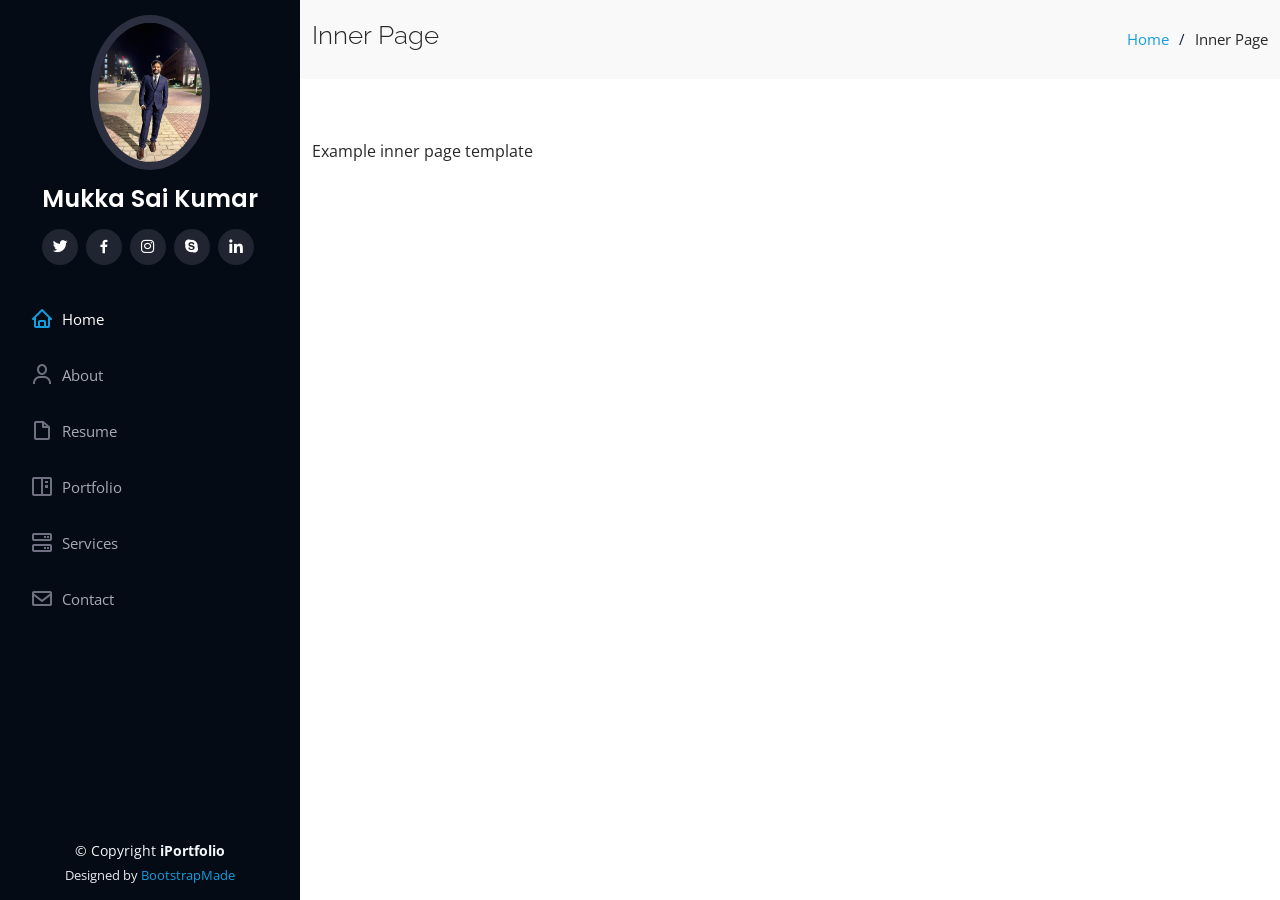
<file: inner-page.html>
<!DOCTYPE html>
<html lang="en">

<head>
  <meta charset="utf-8">
  <meta content="width=device-width, initial-scale=1.0" name="viewport">

  <title>Inner Page - iPortfolio Bootstrap Template</title>
  <meta content="" name="description">
  <meta content="" name="keywords">

  <!-- Favicons -->
  <link href="assets/img/favicon.png" rel="icon">
  <link href="assets/img/apple-touch-icon.png" rel="apple-touch-icon">

  <!-- Google Fonts -->
  <link href="https://fonts.googleapis.com/css?family=Open+Sans:300,300i,400,400i,600,600i,700,700i|Raleway:300,300i,400,400i,500,500i,600,600i,700,700i|Poppins:300,300i,400,400i,500,500i,600,600i,700,700i" rel="stylesheet">

  <!-- Vendor CSS Files -->
  <link href="assets/vendor/aos/aos.css" rel="stylesheet">
  <link href="assets/vendor/bootstrap/css/bootstrap.min.css" rel="stylesheet">
  <link href="assets/vendor/bootstrap-icons/bootstrap-icons.css" rel="stylesheet">
  <link href="assets/vendor/boxicons/css/boxicons.min.css" rel="stylesheet">
  <link href="assets/vendor/glightbox/css/glightbox.min.css" rel="stylesheet">
  <link href="assets/vendor/swiper/swiper-bundle.min.css" rel="stylesheet">

  <!-- Template Main CSS File -->
  <link href="assets/css/style.css" rel="stylesheet">

  <!-- =======================================================
  * Template Name: iPortfolio - v3.7.0
  * Template URL: https://bootstrapmade.com/iportfolio-bootstrap-portfolio-websites-template/
  * Author: BootstrapMade.com
  * License: https://bootstrapmade.com/license/
  ======================================================== -->
</head>

<body>

  <!-- ======= Mobile nav toggle button ======= -->
  <i class="bi bi-list mobile-nav-toggle d-xl-none"></i>

  <!-- ======= Header ======= -->
  <header id="header">
    <div class="d-flex flex-column">

      <div class="profile">
        <img src="assets/img/profile-img.jpg" alt="" class="img-fluid rounded-circle">
        <h1 class="text-light"><a href="index.html">Mukka Sai Kumar</a></h1>
        <div class="social-links mt-3 text-center">
          <a href="#" class="twitter"><i class="bx bxl-twitter"></i></a>
          <a href="#" class="facebook"><i class="bx bxl-facebook"></i></a>
          <a href="#" class="instagram"><i class="bx bxl-instagram"></i></a>
          <a href="#" class="google-plus"><i class="bx bxl-skype"></i></a>
          <a href="#" class="linkedin"><i class="bx bxl-linkedin"></i></a>
        </div>
      </div>

      <nav id="navbar" class="nav-menu navbar">
        <ul>
          <li><a href="#hero" class="nav-link scrollto active"><i class="bx bx-home"></i> <span>Home</span></a></li>
          <li><a href="#about" class="nav-link scrollto"><i class="bx bx-user"></i> <span>About</span></a></li>
          <li><a href="#resume" class="nav-link scrollto"><i class="bx bx-file-blank"></i> <span>Resume</span></a></li>
          <li><a href="#portfolio" class="nav-link scrollto"><i class="bx bx-book-content"></i> <span>Portfolio</span></a></li>
          <li><a href="#services" class="nav-link scrollto"><i class="bx bx-server"></i> <span>Services</span></a></li>
          <li><a href="#contact" class="nav-link scrollto"><i class="bx bx-envelope"></i> <span>Contact</span></a></li>
        </ul>
      </nav><!-- .nav-menu -->
    </div>
  </header><!-- End Header -->

  <main id="main">

    <!-- ======= Breadcrumbs ======= -->
    <section class="breadcrumbs">
      <div class="container">

        <div class="d-flex justify-content-between align-items-center">
          <h2>Inner Page</h2>
          <ol>
            <li><a href="index.html">Home</a></li>
            <li>Inner Page</li>
          </ol>
        </div>

      </div>
    </section><!-- End Breadcrumbs -->

    <section class="inner-page">
      <div class="container">
        <p>
          Example inner page template
        </p>
      </div>
    </section>

  </main><!-- End #main -->

  <!-- ======= Footer ======= -->
  <footer id="footer">
    <div class="container">
      <div class="copyright">
        &copy; Copyright <strong><span>iPortfolio</span></strong>
      </div>
      <div class="credits">
        <!-- All the links in the footer should remain intact. -->
        <!-- You can delete the links only if you purchased the pro version. -->
        <!-- Licensing information: https://bootstrapmade.com/license/ -->
        <!-- Purchase the pro version with working PHP/AJAX contact form: https://bootstrapmade.com/iportfolio-bootstrap-portfolio-websites-template/ -->
        Designed by <a href="https://bootstrapmade.com/">BootstrapMade</a>
      </div>
    </div>
  </footer><!-- End  Footer -->

  <a href="#" class="back-to-top d-flex align-items-center justify-content-center"><i class="bi bi-arrow-up-short"></i></a>

  <!-- Vendor JS Files -->
  <script src="assets/vendor/purecounter/purecounter.js"></script>
  <script src="assets/vendor/aos/aos.js"></script>
  <script src="assets/vendor/bootstrap/js/bootstrap.bundle.min.js"></script>
  <script src="assets/vendor/glightbox/js/glightbox.min.js"></script>
  <script src="assets/vendor/isotope-layout/isotope.pkgd.min.js"></script>
  <script src="assets/vendor/swiper/swiper-bundle.min.js"></script>
  <script src="assets/vendor/typed.js/typed.min.js"></script>
  <script src="assets/vendor/waypoints/noframework.waypoints.js"></script>
  <script src="assets/vendor/php-email-form/validate.js"></script>

  <!-- Template Main JS File -->
  <script src="assets/js/main.js"></script>

</body>

</html>
</file>
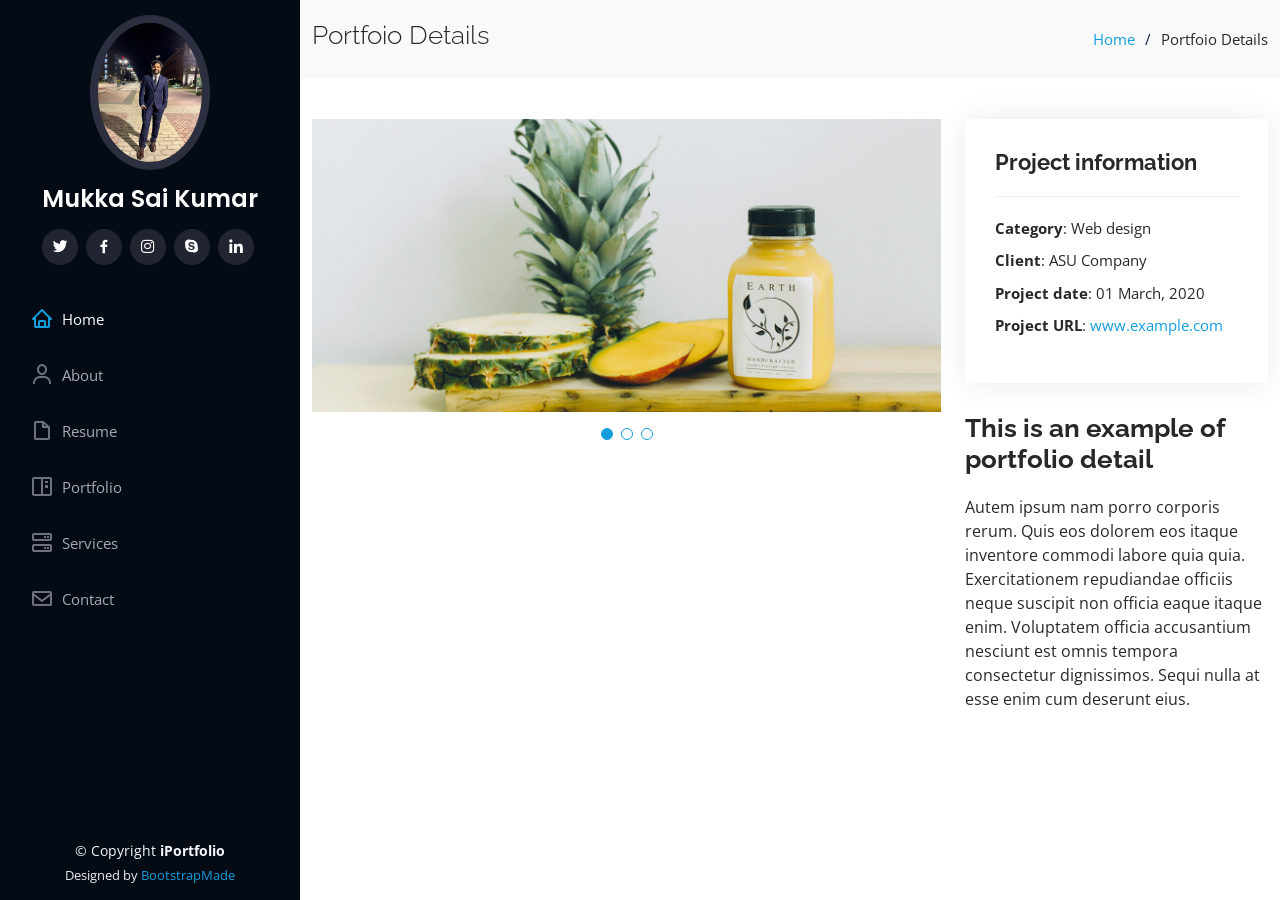
<file: portfolio-details.html>
<!DOCTYPE html>
<html lang="en">

<head>
  <meta charset="utf-8">
  <meta content="width=device-width, initial-scale=1.0" name="viewport">

  <title>Portfolio Details - iPortfolio Bootstrap Template</title>
  <meta content="" name="description">
  <meta content="" name="keywords">

  <!-- Favicons -->
  <link href="assets/img/favicon.png" rel="icon">
  <link href="assets/img/apple-touch-icon.png" rel="apple-touch-icon">

  <!-- Google Fonts -->
  <link href="https://fonts.googleapis.com/css?family=Open+Sans:300,300i,400,400i,600,600i,700,700i|Raleway:300,300i,400,400i,500,500i,600,600i,700,700i|Poppins:300,300i,400,400i,500,500i,600,600i,700,700i" rel="stylesheet">

  <!-- Vendor CSS Files -->
  <link href="assets/vendor/aos/aos.css" rel="stylesheet">
  <link href="assets/vendor/bootstrap/css/bootstrap.min.css" rel="stylesheet">
  <link href="assets/vendor/bootstrap-icons/bootstrap-icons.css" rel="stylesheet">
  <link href="assets/vendor/boxicons/css/boxicons.min.css" rel="stylesheet">
  <link href="assets/vendor/glightbox/css/glightbox.min.css" rel="stylesheet">
  <link href="assets/vendor/swiper/swiper-bundle.min.css" rel="stylesheet">

  <!-- Template Main CSS File -->
  <link href="assets/css/style.css" rel="stylesheet">

  <!-- =======================================================
  * Template Name: iPortfolio - v3.7.0
  * Template URL: https://bootstrapmade.com/iportfolio-bootstrap-portfolio-websites-template/
  * Author: BootstrapMade.com
  * License: https://bootstrapmade.com/license/
  ======================================================== -->
</head>

<body>

  <!-- ======= Mobile nav toggle button ======= -->
  <i class="bi bi-list mobile-nav-toggle d-xl-none"></i>

  <!-- ======= Header ======= -->
  <header id="header">
    <div class="d-flex flex-column">

      <div class="profile">
        <img src="assets/img/profile-img.jpg" alt="" class="img-fluid rounded-circle">
        <h1 class="text-light"><a href="index.html">Mukka Sai Kumar</a></h1>
        <div class="social-links mt-3 text-center">
          <a href="#" class="twitter"><i class="bx bxl-twitter"></i></a>
          <a href="#" class="facebook"><i class="bx bxl-facebook"></i></a>
          <a href="#" class="instagram"><i class="bx bxl-instagram"></i></a>
          <a href="#" class="google-plus"><i class="bx bxl-skype"></i></a>
          <a href="#" class="linkedin"><i class="bx bxl-linkedin"></i></a>
        </div>
      </div>

      <nav id="navbar" class="nav-menu navbar">
        <ul>
          <li><a href="#hero" class="nav-link scrollto active"><i class="bx bx-home"></i> <span>Home</span></a></li>
          <li><a href="#about" class="nav-link scrollto"><i class="bx bx-user"></i> <span>About</span></a></li>
          <li><a href="#resume" class="nav-link scrollto"><i class="bx bx-file-blank"></i> <span>Resume</span></a></li>
          <li><a href="#portfolio" class="nav-link scrollto"><i class="bx bx-book-content"></i> <span>Portfolio</span></a></li>
          <li><a href="#services" class="nav-link scrollto"><i class="bx bx-server"></i> <span>Services</span></a></li>
          <li><a href="#contact" class="nav-link scrollto"><i class="bx bx-envelope"></i> <span>Contact</span></a></li>
        </ul>
      </nav><!-- .nav-menu -->
    </div>
  </header><!-- End Header -->

  <main id="main">

    <!-- ======= Breadcrumbs ======= -->
    <section id="breadcrumbs" class="breadcrumbs">
      <div class="container">

        <div class="d-flex justify-content-between align-items-center">
          <h2>Portfoio Details</h2>
          <ol>
            <li><a href="index.html">Home</a></li>
            <li>Portfoio Details</li>
          </ol>
        </div>

      </div>
    </section><!-- End Breadcrumbs -->

    <!-- ======= Portfolio Details Section ======= -->
    <section id="portfolio-details" class="portfolio-details">
      <div class="container">

        <div class="row gy-4">

          <div class="col-lg-8">
            <div class="portfolio-details-slider swiper">
              <div class="swiper-wrapper align-items-center">

                <div class="swiper-slide">
                  <img src="assets/img/portfolio/portfolio-details-1.jpg" alt="">
                </div>

                <div class="swiper-slide">
                  <img src="assets/img/portfolio/portfolio-details-2.jpg" alt="">
                </div>

                <div class="swiper-slide">
                  <img src="assets/img/portfolio/portfolio-details-3.jpg" alt="">
                </div>

              </div>
              <div class="swiper-pagination"></div>
            </div>
          </div>

          <div class="col-lg-4">
            <div class="portfolio-info">
              <h3>Project information</h3>
              <ul>
                <li><strong>Category</strong>: Web design</li>
                <li><strong>Client</strong>: ASU Company</li>
                <li><strong>Project date</strong>: 01 March, 2020</li>
                <li><strong>Project URL</strong>: <a href="#">www.example.com</a></li>
              </ul>
            </div>
            <div class="portfolio-description">
              <h2>This is an example of portfolio detail</h2>
              <p>
                Autem ipsum nam porro corporis rerum. Quis eos dolorem eos itaque inventore commodi labore quia quia. Exercitationem repudiandae officiis neque suscipit non officia eaque itaque enim. Voluptatem officia accusantium nesciunt est omnis tempora consectetur dignissimos. Sequi nulla at esse enim cum deserunt eius.
              </p>
            </div>
          </div>

        </div>

      </div>
    </section><!-- End Portfolio Details Section -->

  </main><!-- End #main -->

  <!-- ======= Footer ======= -->
  <footer id="footer">
    <div class="container">
      <div class="copyright">
        &copy; Copyright <strong><span>iPortfolio</span></strong>
      </div>
      <div class="credits">
        <!-- All the links in the footer should remain intact. -->
        <!-- You can delete the links only if you purchased the pro version. -->
        <!-- Licensing information: https://bootstrapmade.com/license/ -->
        <!-- Purchase the pro version with working PHP/AJAX contact form: https://bootstrapmade.com/iportfolio-bootstrap-portfolio-websites-template/ -->
        Designed by <a href="https://bootstrapmade.com/">BootstrapMade</a>
      </div>
    </div>
  </footer><!-- End  Footer -->

  <a href="#" class="back-to-top d-flex align-items-center justify-content-center"><i class="bi bi-arrow-up-short"></i></a>

  <!-- Vendor JS Files -->
  <script src="assets/vendor/purecounter/purecounter.js"></script>
  <script src="assets/vendor/aos/aos.js"></script>
  <script src="assets/vendor/bootstrap/js/bootstrap.bundle.min.js"></script>
  <script src="assets/vendor/glightbox/js/glightbox.min.js"></script>
  <script src="assets/vendor/isotope-layout/isotope.pkgd.min.js"></script>
  <script src="assets/vendor/swiper/swiper-bundle.min.js"></script>
  <script src="assets/vendor/typed.js/typed.min.js"></script>
  <script src="assets/vendor/waypoints/noframework.waypoints.js"></script>
  <script src="assets/vendor/php-email-form/validate.js"></script>

  <!-- Template Main JS File -->
  <script src="assets/js/main.js"></script>

</body>

</html>
</file>
<file: assets/css/style.css>
/**
* Template Name: iPortfolio - v3.7.0
* Template URL: https://bootstrapmade.com/iportfolio-bootstrap-portfolio-websites-template/
* Author: BootstrapMade.com
* License: https://bootstrapmade.com/license/
*/

/*--------------------------------------------------------------
# General
--------------------------------------------------------------*/
body {
  font-family: "Open Sans", sans-serif;
  color: #272829;
}

a {
  color: #149ddd;
  text-decoration: none;
}

a:hover {
  color: #37b3ed;
  text-decoration: none;
}

h1, h2, h3, h4, h5, h6 {
  font-family: "Raleway", sans-serif;
}

/*--------------------------------------------------------------
# Back to top button
--------------------------------------------------------------*/
.back-to-top {
  position: fixed;
  visibility: hidden;
  opacity: 0;
  right: 15px;
  bottom: 15px;
  z-index: 996;
  background: #149ddd;
  width: 40px;
  height: 40px;
  border-radius: 50px;
  transition: all 0.4s;
}
.back-to-top i {
  font-size: 28px;
  color: #fff;
  line-height: 0;
}
.back-to-top:hover {
  background: #2eafec;
  color: #fff;
}
.back-to-top.active {
  visibility: visible;
  opacity: 1;
}

/*--------------------------------------------------------------
# Header
--------------------------------------------------------------*/
#header {
  position: fixed;
  top: 0;
  left: 0;
  bottom: 0;
  width: 300px;
  transition: all ease-in-out 0.5s;
  z-index: 9997;
  transition: all 0.5s;
  padding: 0 15px;
  background: #040b14;
  overflow-y: auto;
}
#header .profile img {
  margin: 15px auto;
  display: block;
  width: 120px;
  border: 8px solid #2c2f3f;
}
#header .profile h1 {
  font-size: 24px;
  margin: 0;
  padding: 0;
  font-weight: 600;
  -moz-text-align-last: center;
  text-align-last: center;
  font-family: "Poppins", sans-serif;
}
#header .profile h1 a, #header .profile h1 a:hover {
  color: #fff;
  text-decoration: none;
}
#header .profile .social-links a {
  font-size: 18px;
  display: inline-block;
  background: #212431;
  color: #fff;
  line-height: 1;
  padding: 8px 0;
  margin-right: 4px;
  border-radius: 50%;
  text-align: center;
  width: 36px;
  height: 36px;
  transition: 0.3s;
}
#header .profile .social-links a:hover {
  background: #149ddd;
  color: #fff;
  text-decoration: none;
}

#main {
  margin-left: 300px;
}

@media (max-width: 1199px) {
  #header {
    left: -300px;
  }

  #main {
    margin-left: 0;
  }
}
/*--------------------------------------------------------------
# Navigation Menu
--------------------------------------------------------------*/
/* Desktop Navigation */
.nav-menu {
  padding: 30px 0 0 0;
}
.nav-menu * {
  margin: 0;
  padding: 0;
  list-style: none;
}
.nav-menu > ul > li {
  position: relative;
  white-space: nowrap;
}
.nav-menu a, .nav-menu a:focus {
  display: flex;
  align-items: center;
  color: #a8a9b4;
  padding: 12px 15px;
  margin-bottom: 8px;
  transition: 0.3s;
  font-size: 15px;
}
.nav-menu a i, .nav-menu a:focus i {
  font-size: 24px;
  padding-right: 8px;
  color: #6f7180;
}
.nav-menu a:hover, .nav-menu .active, .nav-menu .active:focus, .nav-menu li:hover > a {
  text-decoration: none;
  color: #fff;
}
.nav-menu a:hover i, .nav-menu .active i, .nav-menu .active:focus i, .nav-menu li:hover > a i {
  color: #149ddd;
}

/* Mobile Navigation */
.mobile-nav-toggle {
  position: fixed;
  right: 15px;
  top: 15px;
  z-index: 9998;
  border: 0;
  font-size: 24px;
  transition: all 0.4s;
  outline: none !important;
  background-color: #149ddd;
  color: #fff;
  width: 40px;
  height: 40px;
  display: inline-flex;
  align-items: center;
  justify-content: center;
  line-height: 0;
  border-radius: 50px;
  cursor: pointer;
}

.mobile-nav-active {
  overflow: hidden;
}
.mobile-nav-active #header {
  left: 0;
}

/*--------------------------------------------------------------
# Hero Section
--------------------------------------------------------------*/
#hero {
  width: 100%;
  height: 100vh;
  background: url("../img/hero-bg.jpg") top center;
  background-size: cover;
}
#hero:before {
  content: "";
  background: rgba(5, 13, 24, 0.3);
  position: absolute;
  bottom: 0;
  top: 0;
  left: 0;
  right: 0;
  z-index: 1;
}
#hero .hero-container {
  position: relative;
  z-index: 2;
  min-width: 300px;
}
#hero h1 {
  margin: 0 0 10px 0;
  font-size: 64px;
  font-weight: 700;
  line-height: 56px;
  color: #fff;
}
#hero p {
  color: #fff;
  margin-bottom: 50px;
  font-size: 26px;
  font-family: "Poppins", sans-serif;
}
#hero p span {
  color: #fff;
  padding-bottom: 4px;
  letter-spacing: 1px;
  border-bottom: 3px solid #149ddd;
}
@media (min-width: 1024px) {
  #hero {
    background-attachment: fixed;
  }
}
@media (max-width: 768px) {
  #hero h1 {
    font-size: 28px;
    line-height: 36px;
  }
  #hero h2 {
    font-size: 18px;
    line-height: 24px;
    margin-bottom: 30px;
  }
}

/*--------------------------------------------------------------
# Sections General
--------------------------------------------------------------*/
section {
  padding: 60px 0;
  overflow: hidden;
}

.section-bg {
  background: #f5f8fd;
}

.section-title {
  padding-bottom: 30px;
}
.section-title h2 {
  font-size: 32px;
  font-weight: bold;
  margin-bottom: 20px;
  padding-bottom: 20px;
  position: relative;
  color: #173b6c;
}
.section-title h2::after {
  content: "";
  position: absolute;
  display: block;
  width: 50px;
  height: 3px;
  background: #149ddd;
  bottom: 0;
  left: 0;
}
.section-title p {
  margin-bottom: 0;
}

/*--------------------------------------------------------------
# About
--------------------------------------------------------------*/
.about .content h3 {
  font-weight: 700;
  font-size: 26px;
  color: #173b6c;
}
.about .content ul {
  list-style: none;
  padding: 0;
}
.about .content ul li {
  margin-bottom: 20px;
  display: flex;
  align-items: center;
}
.about .content ul strong {
  margin-right: 10px;
}
.about .content ul i {
  font-size: 16px;
  margin-right: 5px;
  color: #149ddd;
  line-height: 0;
}
.about .content p:last-child {
  margin-bottom: 0;
}

/*--------------------------------------------------------------
# Facts
--------------------------------------------------------------*/
.facts {
  padding-bottom: 30px;
}
.facts .count-box {
  padding: 30px;
  width: 100%;
}
.facts .count-box i {
  display: block;
  font-size: 44px;
  color: #149ddd;
  float: left;
  line-height: 0;
}
.facts .count-box span {
  font-size: 48px;
  line-height: 40px;
  display: block;
  font-weight: 700;
  color: #050d18;
  margin-left: 60px;
}
.facts .count-box p {
  padding: 15px 0 0 0;
  margin: 0 0 0 60px;
  font-family: "Raleway", sans-serif;
  font-size: 14px;
  color: #122f57;
}
.facts .count-box a {
  font-weight: 600;
  display: block;
  margin-top: 20px;
  color: #122f57;
  font-size: 15px;
  font-family: "Poppins", sans-serif;
  transition: ease-in-out 0.3s;
}
.facts .count-box a:hover {
  color: #1f5297;
}

/*--------------------------------------------------------------
# Akills
--------------------------------------------------------------*/
.skills .progress {
  height: 60px;
  display: block;
  background: none;
  border-radius: 0;
}
.skills .progress .skill {
  padding: 0;
  margin: 0 0 6px 0;
  text-transform: uppercase;
  display: block;
  font-weight: 600;
  font-family: "Poppins", sans-serif;
  color: #050d18;
}
.skills .progress .skill .val {
  float: right;
  font-style: normal;
}
.skills .progress-bar-wrap {
  background: #dce8f8;
  height: 10px;
}
.skills .progress-bar {
  width: 1px;
  height: 10px;
  transition: 0.9s;
  background-color: #149ddd;
}

/*--------------------------------------------------------------
# Resume
--------------------------------------------------------------*/
.resume .resume-title {
  font-size: 26px;
  font-weight: 700;
  margin-top: 20px;
  margin-bottom: 20px;
  color: #050d18;
}
.resume .resume-item {
  padding: 0 0 20px 20px;
  margin-top: -2px;
  border-left: 2px solid #1f5297;
  position: relative;
}
.resume .resume-item h4 {
  line-height: 18px;
  font-size: 18px;
  font-weight: 600;
  text-transform: uppercase;
  font-family: "Poppins", sans-serif;
  color: #050d18;
  margin-bottom: 10px;
}
.resume .resume-item h5 {
  font-size: 16px;
  background: #e4edf9;
  padding: 5px 15px;
  display: inline-block;
  font-weight: 600;
  margin-bottom: 10px;
}
.resume .resume-item ul {
  padding-left: 20px;
}
.resume .resume-item ul li {
  padding-bottom: 10px;
}
.resume .resume-item:last-child {
  padding-bottom: 0;
}
.resume .resume-item::before {
  content: "";
  position: absolute;
  width: 16px;
  height: 16px;
  border-radius: 50px;
  left: -9px;
  top: 0;
  background: #fff;
  border: 2px solid #1f5297;
}

/*--------------------------------------------------------------
# Portfolio
--------------------------------------------------------------*/
.portfolio .portfolio-item {
  margin-bottom: 30px;
}
.portfolio #portfolio-flters {
  padding: 0;
  margin: 0 auto 35px auto;
  list-style: none;
  text-align: center;
  background: #fff;
  border-radius: 50px;
  padding: 2px 15px;
}
.portfolio #portfolio-flters li {
  cursor: pointer;
  display: inline-block;
  padding: 10px 15px 8px 15px;
  font-size: 14px;
  font-weight: 600;
  line-height: 1;
  text-transform: uppercase;
  color: #272829;
  margin-bottom: 5px;
  transition: all 0.3s ease-in-out;
}
.portfolio #portfolio-flters li:hover, .portfolio #portfolio-flters li.filter-active {
  color: #149ddd;
}
.portfolio #portfolio-flters li:last-child {
  margin-right: 0;
}
.portfolio .portfolio-wrap {
  transition: 0.3s;
  position: relative;
  overflow: hidden;
  z-index: 1;
}
.portfolio .portfolio-wrap::before {
  content: "";
  background: rgba(255, 255, 255, 0.5);
  position: absolute;
  left: 0;
  right: 0;
  top: 0;
  bottom: 0;
  transition: all ease-in-out 0.3s;
  z-index: 2;
  opacity: 0;
}
.portfolio .portfolio-wrap .portfolio-links {
  opacity: 1;
  left: 0;
  right: 0;
  bottom: -60px;
  z-index: 3;
  position: absolute;
  transition: all ease-in-out 0.3s;
  display: flex;
  justify-content: center;
}
.portfolio .portfolio-wrap .portfolio-links a {
  color: #fff;
  font-size: 28px;
  text-align: center;
  background: rgba(20, 157, 221, 0.75);
  transition: 0.3s;
  width: 50%;
}
.portfolio .portfolio-wrap .portfolio-links a:hover {
  background: rgba(20, 157, 221, 0.95);
}
.portfolio .portfolio-wrap .portfolio-links a + a {
  border-left: 1px solid #37b3ed;
}
.portfolio .portfolio-wrap:hover::before {
  top: 0;
  left: 0;
  right: 0;
  bottom: 0;
  opacity: 1;
}
.portfolio .portfolio-wrap:hover .portfolio-links {
  opacity: 1;
  bottom: 0;
}

/*--------------------------------------------------------------
# Portfolio Details
--------------------------------------------------------------*/
.portfolio-details {
  padding-top: 40px;
}
.portfolio-details .portfolio-details-slider img {
  width: 100%;
}
.portfolio-details .portfolio-details-slider .swiper-pagination {
  margin-top: 20px;
  position: relative;
}
.portfolio-details .portfolio-details-slider .swiper-pagination .swiper-pagination-bullet {
  width: 12px;
  height: 12px;
  background-color: #fff;
  opacity: 1;
  border: 1px solid #149ddd;
}
.portfolio-details .portfolio-details-slider .swiper-pagination .swiper-pagination-bullet-active {
  background-color: #149ddd;
}
.portfolio-details .portfolio-info {
  padding: 30px;
  box-shadow: 0px 0 30px rgba(5, 13, 24, 0.08);
}
.portfolio-details .portfolio-info h3 {
  font-size: 22px;
  font-weight: 700;
  margin-bottom: 20px;
  padding-bottom: 20px;
  border-bottom: 1px solid #eee;
}
.portfolio-details .portfolio-info ul {
  list-style: none;
  padding: 0;
  font-size: 15px;
}
.portfolio-details .portfolio-info ul li + li {
  margin-top: 10px;
}
.portfolio-details .portfolio-description {
  padding-top: 30px;
}
.portfolio-details .portfolio-description h2 {
  font-size: 26px;
  font-weight: 700;
  margin-bottom: 20px;
}
.portfolio-details .portfolio-description p {
  padding: 0;
}

/*--------------------------------------------------------------
# Services
--------------------------------------------------------------*/
.services .icon-box {
  margin-bottom: 20px;
}
.services .icon {
  float: left;
  display: flex;
  align-items: center;
  justify-content: center;
  width: 54px;
  height: 54px;
  background: #149ddd;
  border-radius: 50%;
  transition: 0.5s;
  border: 1px solid #149ddd;
}
.services .icon i {
  color: #fff;
  font-size: 24px;
  line-height: 0;
}
.services .icon-box:hover .icon {
  background: #fff;
}
.services .icon-box:hover .icon i {
  color: #149ddd;
}
.services .title {
  margin-left: 80px;
  font-weight: 700;
  margin-bottom: 15px;
  font-size: 18px;
}
.services .title a {
  color: #343a40;
}
.services .title a:hover {
  color: #149ddd;
}
.services .description {
  margin-left: 80px;
  line-height: 24px;
  font-size: 14px;
}

/*--------------------------------------------------------------
# Testimonials
--------------------------------------------------------------*/
.testimonials .testimonials-carousel, .testimonials .testimonials-slider {
  overflow: hidden;
}
.testimonials .testimonial-item {
  box-sizing: content-box;
  text-align: center;
  min-height: 320px;
}
.testimonials .testimonial-item .testimonial-img {
  width: 90px;
  border-radius: 50%;
  margin: 0 auto;
}
.testimonials .testimonial-item h3 {
  font-size: 18px;
  font-weight: bold;
  margin: 10px 0 5px 0;
  color: #111;
}
.testimonials .testimonial-item h4 {
  font-size: 14px;
  color: #999;
  margin: 0;
}
.testimonials .testimonial-item .quote-icon-left, .testimonials .testimonial-item .quote-icon-right {
  color: #c3e8fa;
  font-size: 26px;
}
.testimonials .testimonial-item .quote-icon-left {
  display: inline-block;
  left: -5px;
  position: relative;
}
.testimonials .testimonial-item .quote-icon-right {
  display: inline-block;
  right: -5px;
  position: relative;
  top: 10px;
}
.testimonials .testimonial-item p {
  font-style: italic;
  margin: 0 15px 15px 15px;
  padding: 20px;
  background: #fff;
  position: relative;
  margin-bottom: 35px;
  border-radius: 6px;
  box-shadow: 0px 2px 15px rgba(0, 0, 0, 0.1);
}
.testimonials .testimonial-item p::after {
  content: "";
  width: 0;
  height: 0;
  border-top: 20px solid #fff;
  border-right: 20px solid transparent;
  border-left: 20px solid transparent;
  position: absolute;
  bottom: -20px;
  left: calc(50% - 20px);
}
.testimonials .swiper-pagination {
  margin-top: 20px;
  position: relative;
}
.testimonials .swiper-pagination .swiper-pagination-bullet {
  width: 12px;
  height: 12px;
  background-color: #fff;
  opacity: 1;
  border: 1px solid #149ddd;
}
.testimonials .swiper-pagination .swiper-pagination-bullet-active {
  background-color: #149ddd;
}

/*--------------------------------------------------------------
# Contact
--------------------------------------------------------------*/
.contact {
  padding-bottom: 130px;
}
.contact .info {
  padding: 30px;
  background: #fff;
  width: 100%;
  box-shadow: 0 0 24px 0 rgba(0, 0, 0, 0.12);
}
.contact .info i {
  font-size: 20px;
  color: #149ddd;
  float: left;
  width: 44px;
  height: 44px;
  background: #dff3fc;
  display: flex;
  justify-content: center;
  align-items: center;
  border-radius: 50px;
  transition: all 0.3s ease-in-out;
}
.contact .info h4 {
  padding: 0 0 0 60px;
  font-size: 22px;
  font-weight: 600;
  margin-bottom: 5px;
  color: #050d18;
}
.contact .info p {
  padding: 0 0 10px 60px;
  margin-bottom: 20px;
  font-size: 14px;
  color: #173b6c;
}
.contact .info .email p {
  padding-top: 5px;
}
.contact .info .social-links {
  padding-left: 60px;
}
.contact .info .social-links a {
  font-size: 18px;
  display: inline-block;
  background: #333;
  color: #fff;
  line-height: 1;
  padding: 8px 0;
  border-radius: 50%;
  text-align: center;
  width: 36px;
  height: 36px;
  transition: 0.3s;
  margin-right: 10px;
}
.contact .info .social-links a:hover {
  background: #149ddd;
  color: #fff;
}
.contact .info .email:hover i, .contact .info .address:hover i, .contact .info .phone:hover i {
  background: #149ddd;
  color: #fff;
}
.contact .php-email-form {
  width: 100%;
  padding: 30px;
  background: #fff;
  box-shadow: 0 0 24px 0 rgba(0, 0, 0, 0.12);
}
.contact .php-email-form .form-group {
  padding-bottom: 8px;
}
.contact .php-email-form .validate {
  display: none;
  color: red;
  margin: 0 0 15px 0;
  font-weight: 400;
  font-size: 13px;
}
.contact .php-email-form .error-message {
  display: none;
  color: #fff;
  background: #ed3c0d;
  text-align: left;
  padding: 15px;
  font-weight: 600;
}
.contact .php-email-form .error-message br + br {
  margin-top: 25px;
}
.contact .php-email-form .sent-message {
  display: none;
  color: #fff;
  background: #18d26e;
  text-align: center;
  padding: 15px;
  font-weight: 600;
}
.contact .php-email-form .loading {
  display: none;
  background: #fff;
  text-align: center;
  padding: 15px;
}
.contact .php-email-form .loading:before {
  content: "";
  display: inline-block;
  border-radius: 50%;
  width: 24px;
  height: 24px;
  margin: 0 10px -6px 0;
  border: 3px solid #18d26e;
  border-top-color: #eee;
  -webkit-animation: animate-loading 1s linear infinite;
  animation: animate-loading 1s linear infinite;
}
.contact .php-email-form .form-group {
  margin-bottom: 15px;
}
.contact .php-email-form label {
  padding-bottom: 8px;
}
.contact .php-email-form input, .contact .php-email-form textarea {
  border-radius: 0;
  box-shadow: none;
  font-size: 14px;
}
.contact .php-email-form input {
  height: 44px;
}
.contact .php-email-form textarea {
  padding: 10px 15px;
}
.contact .php-email-form button[type=submit] {
  background: #149ddd;
  border: 0;
  padding: 10px 24px;
  color: #fff;
  transition: 0.4s;
  border-radius: 4px;
}
.contact .php-email-form button[type=submit]:hover {
  background: #37b3ed;
}
@-webkit-keyframes animate-loading {
  0% {
    transform: rotate(0deg);
  }
  100% {
    transform: rotate(360deg);
  }
}
@keyframes animate-loading {
  0% {
    transform: rotate(0deg);
  }
  100% {
    transform: rotate(360deg);
  }
}

/*--------------------------------------------------------------
# Breadcrumbs
--------------------------------------------------------------*/
.breadcrumbs {
  padding: 20px 0;
  background: #f9f9f9;
}
.breadcrumbs h2 {
  font-size: 26px;
  font-weight: 300;
}
.breadcrumbs ol {
  display: flex;
  flex-wrap: wrap;
  list-style: none;
  padding: 0;
  margin: 0;
  font-size: 15px;
}
.breadcrumbs ol li + li {
  padding-left: 10px;
}
.breadcrumbs ol li + li::before {
  display: inline-block;
  padding-right: 10px;
  color: #0e2442;
  content: "/";
}
@media (max-width: 768px) {
  .breadcrumbs .d-flex {
    display: block !important;
  }
  .breadcrumbs ol {
    display: block;
  }
  .breadcrumbs ol li {
    display: inline-block;
  }
}

/*--------------------------------------------------------------
# Footer
--------------------------------------------------------------*/
#footer {
  padding: 15px;
  color: #f4f6fd;
  font-size: 14px;
  position: fixed;
  left: 0;
  bottom: 0;
  width: 300px;
  z-index: 9999;
  background: #040b14;
}
#footer .copyright {
  text-align: center;
}
#footer .credits {
  padding-top: 5px;
  text-align: center;
  font-size: 13px;
  color: #eaebf0;
}
@media (max-width: 1199px) {
  #footer {
    position: static;
    width: auto;
    padding-right: 20px 15px;
  }
}
</file>
